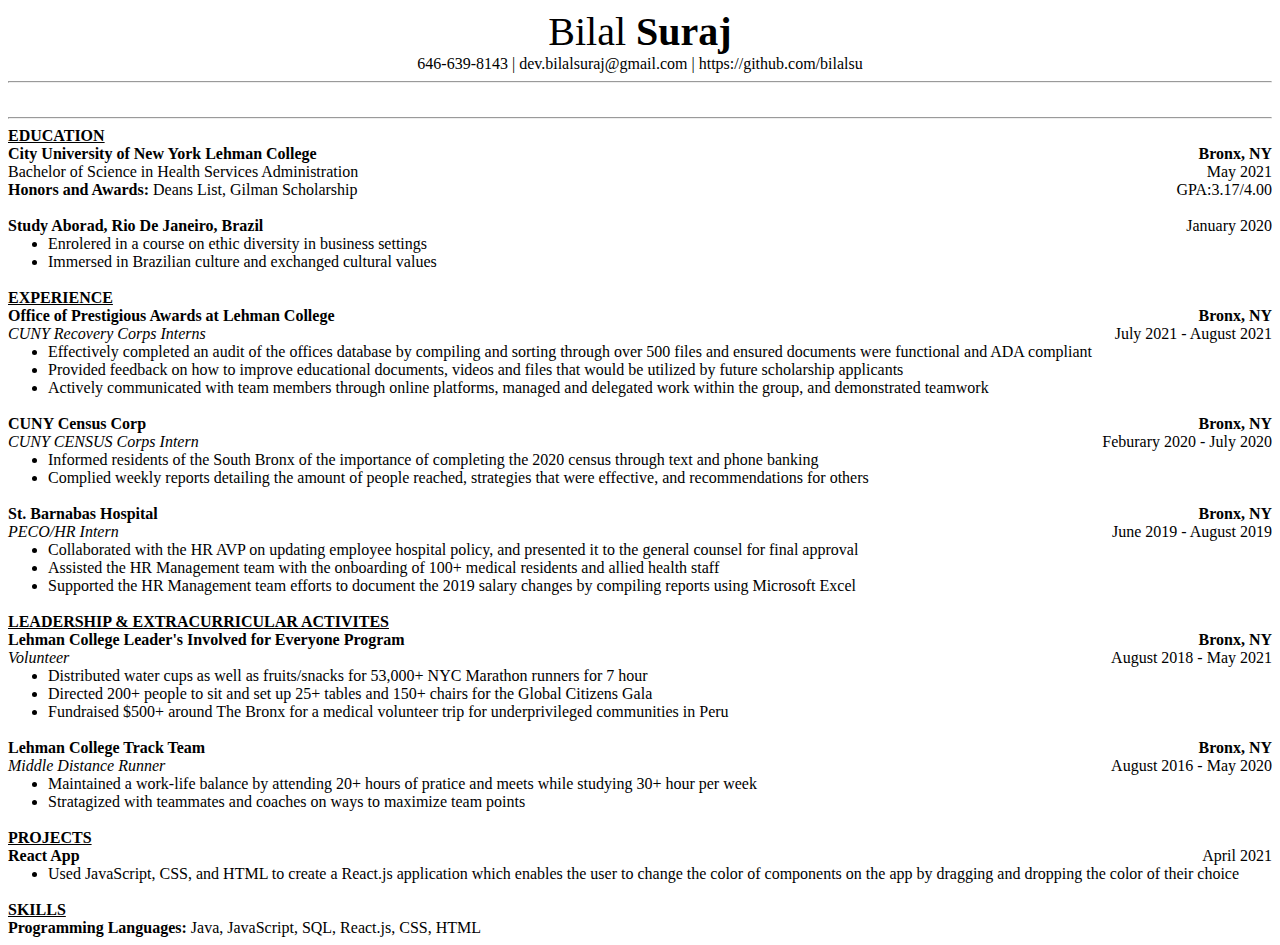
<file: index.html>
<html>
    <head>
        <title>
            Resume
        </title>
        <link rel="stylesheet" href="Resume.css">
    </head>

    <body>
        <p class="mid">Bilal <b>Suraj</b></p>
        <p class="mid1">646-639-8143 | dev.bilalsuraj@gmail.com | https://github.com/bilalsu</p>

        <hr>
        <br>
        <hr>

        <div class="ed">
        <p><b><u>EDUCATION</u></b></p>
        <div>
            <p><b>City University of New York Lehman College</b> <span class="tdright"><b>Bronx, NY</b></span></p>
            <p>Bachelor of Science in Health Services Administration<span class="tdright">May 2021</span></p>
            <p><b>Honors and Awards:</b> Deans List, Gilman Scholarship<span class="tdright">GPA:3.17/4.00</span></p>
        </div>
        <br>
        <div>
            <p><b>Study Aborad, Rio De Janeiro, Brazil</b><span class="tdright">January 2020</span></p>
            <ul>
                <li>Enrolered in a course on ethic diversity in business settings</li>
                <li>Immersed in Brazilian culture and exchanged cultural values</li>
            </ul>
        </div>
        <br>
        </div>
        <div class="exp">
            <p><b><u>EXPERIENCE</u></b></p>
            <div>
            <p><b>Office of Prestigious Awards at Lehman College</b><span class="tdright"><b>Bronx, NY</b></span></p>
            <p><i>CUNY Recovery Corps Interns</i><span class="tdright">July 2021 - August 2021</span></p>
            <ul>
                <li>Effectively completed an audit of the offices database by compiling and sorting through over 500 files and ensured documents were functional and ADA compliant</li>
                <li>Provided feedback on how to improve educational documents, videos and files that would be utilized by future scholarship applicants</li>
                <li>Actively communicated with team members through online platforms, managed and delegated work within the group, and demonstrated teamwork</li>
            </ul>
        </div>
        <br>
        <div>
            <p><b>CUNY Census Corp</b><span class="tdright"><b>Bronx, NY</b></span></p>
            <p><i>CUNY CENSUS Corps Intern</i><span class="tdright">Feburary 2020 - July 2020</span></p>
            <ul>
                <li>Informed residents of the South Bronx of the importance of completing the 2020 census through text and phone banking</li>
                <li>Complied weekly reports detailing the amount of people reached, strategies that were effective, and recommendations for others</li>
            </ul>
        </div>
        <br>
        <div>
            <p><b>St. Barnabas Hospital</b><span class="tdright"><b>Bronx, NY</b></span></p>
            <p><i>PECO/HR Intern</i><span class="tdright">June 2019 - August 2019</span></p>
            <ul>
                <li>Collaborated with the HR AVP on updating employee hospital policy, and presented it to the general counsel for final approval</li>
                <li>Assisted the HR Management team with the onboarding of 100+ medical residents and allied health staff</li>
                <li>Supported the HR Management team efforts to document the 2019 salary changes by compiling reports using Microsoft Excel</li>
            </ul>
        </div>
        <br>
        </div>
        <div class="leader">
            <p><b><u>LEADERSHIP & EXTRACURRICULAR ACTIVITES</u></b></p>
            <div>
            <p><b>Lehman College Leader's Involved for Everyone Program</b><span class="tdright"><b>Bronx, NY</b></span></p>
            <p><i>Volunteer</i><span class="tdright">August 2018 - May 2021</span></p>
            <ul>
                <li>Distributed water cups as well as fruits/snacks for 53,000+ NYC Marathon runners for 7 hour</li>
                <li>Directed 200+ people to sit and set up 25+ tables and 150+ chairs for the Global Citizens Gala</li>
                <li>Fundraised $500+ around The Bronx for a medical volunteer trip for underprivileged communities in Peru</li>
            </ul>
            </div>
            <br>
            <div>
            <p><b>Lehman College Track Team</b><span class="tdright"><b>Bronx, NY</b></span></p>
            <p><i>Middle Distance Runner</i><span class="tdright">August 2016 - May 2020</span></p>
            <ul>
                <li>Maintained a work-life balance by attending 20+ hours of pratice and meets while studying 30+ hour per week</li>
                <li>Stratagized with teammates and coaches on ways to maximize team points</li>
            </ul>
            </div>
            <br>
        </div>
        <div class="proj">
            <p><b><u>PROJECTS</u></b></p>
            <div> 
                <p><b>React App</b><span class="tdright">April 2021</span></p>
                <ul>
                    <li>Used JavaScript, CSS, and HTML to create a React.js application which enables the user to change the color of components on the app by dragging and dropping the color of their choice</li>
                </ul>
            </div>
            <br>
        </div>
        <div class="skills"> 
            <p><b><u>SKILLS</u></b></p>
            <p><b>Programming Languages: </b>Java, JavaScript, SQL, React.js, CSS, HTML</p>

        </div>
        

    </body>




</html>
</file>
<file: Resume.css>
.tdright{
    float: right;
}

ul{
    margin:0;
}

p {
    margin: 0;
}

.mid{
    text-align: center;
    font-size: 40px;
}

.mid1{
    text-align: center;
}
</file>
